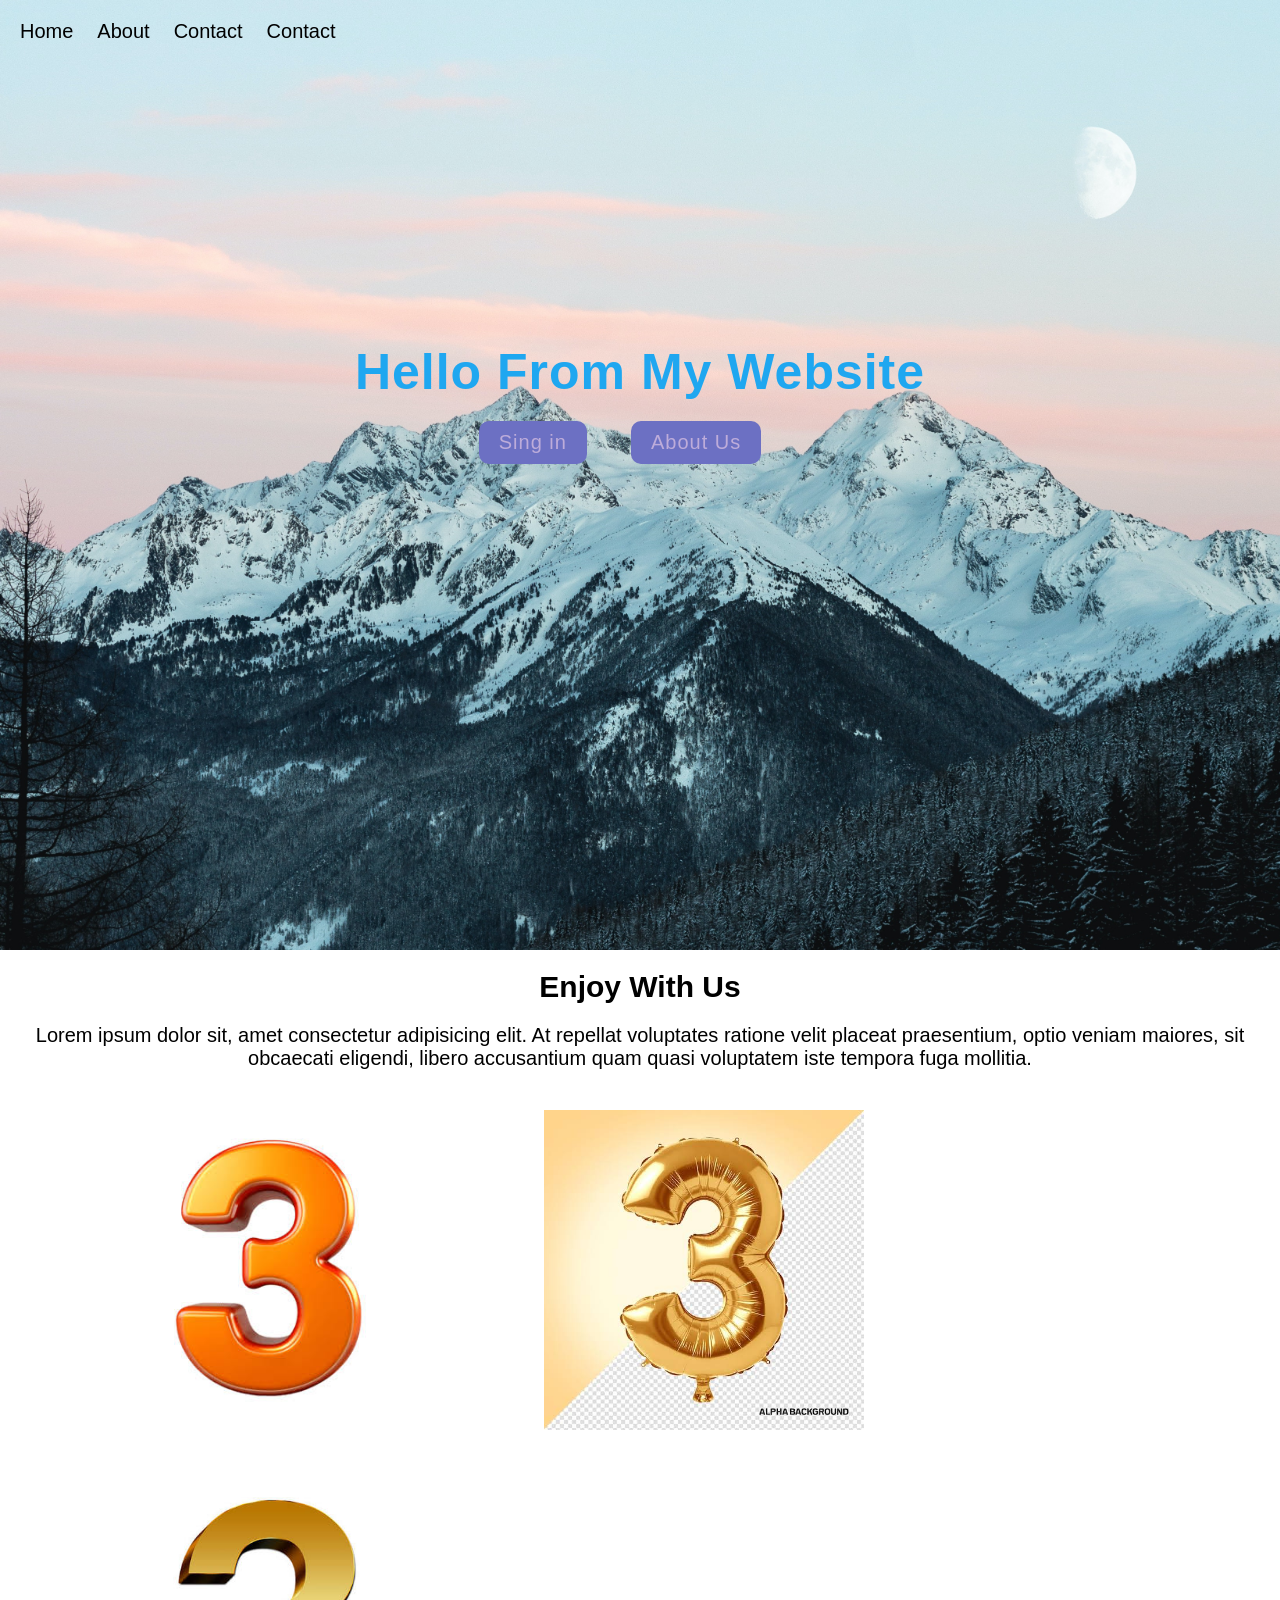
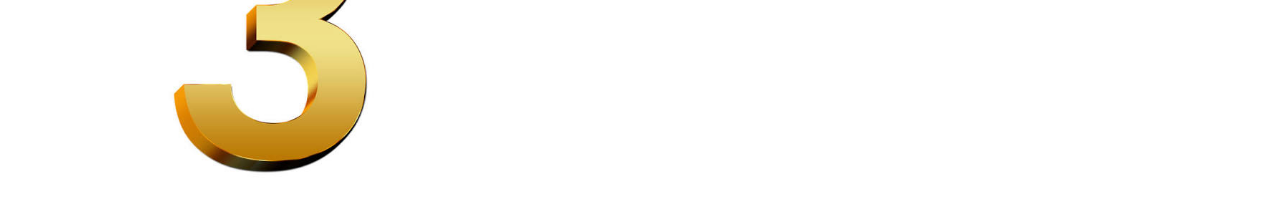
<file: Task1/index.html>
<!doctype html>
<html lang="en">
  <head>
    <meta charset="UTF-8" />
    <meta name="viewport" content="width=device-width, initial-scale=1.0" />
    <link rel="stylesheet" href="style.css" />
    <title>Task_1</title>
  </head>
  <body>
    <header class="header">
      <nav class="navBar">
        <a href="##">Home</a>
        <a href="##">About</a>
        <a href="##">Contact</a>
        <a href="##">Contact</a>
      </nav>

      <div class="header-content">
        <h2>Hello From My Website</h2>
        <a href="">Sing in</a>
        <a href="">About Us</a>
      </div>
    </header>

    <main class="main">
      <h2>Enjoy With Us</h2>
      <p>
        Lorem ipsum dolor sit, amet consectetur adipisicing elit. At repellat
        voluptates ratione velit placeat praesentium, optio veniam maiores, sit
        obcaecati eligendi, libero accusantium quam quasi voluptatem iste
        tempora fuga mollitia.
      </p>
      <img src="./images/1.jpeg" alt="" />
      <img src="./images/2.jpeg" alt="" />
      <img src="./images/3.jpeg" alt="" />
    </main>
  </body>
</html>
</file>
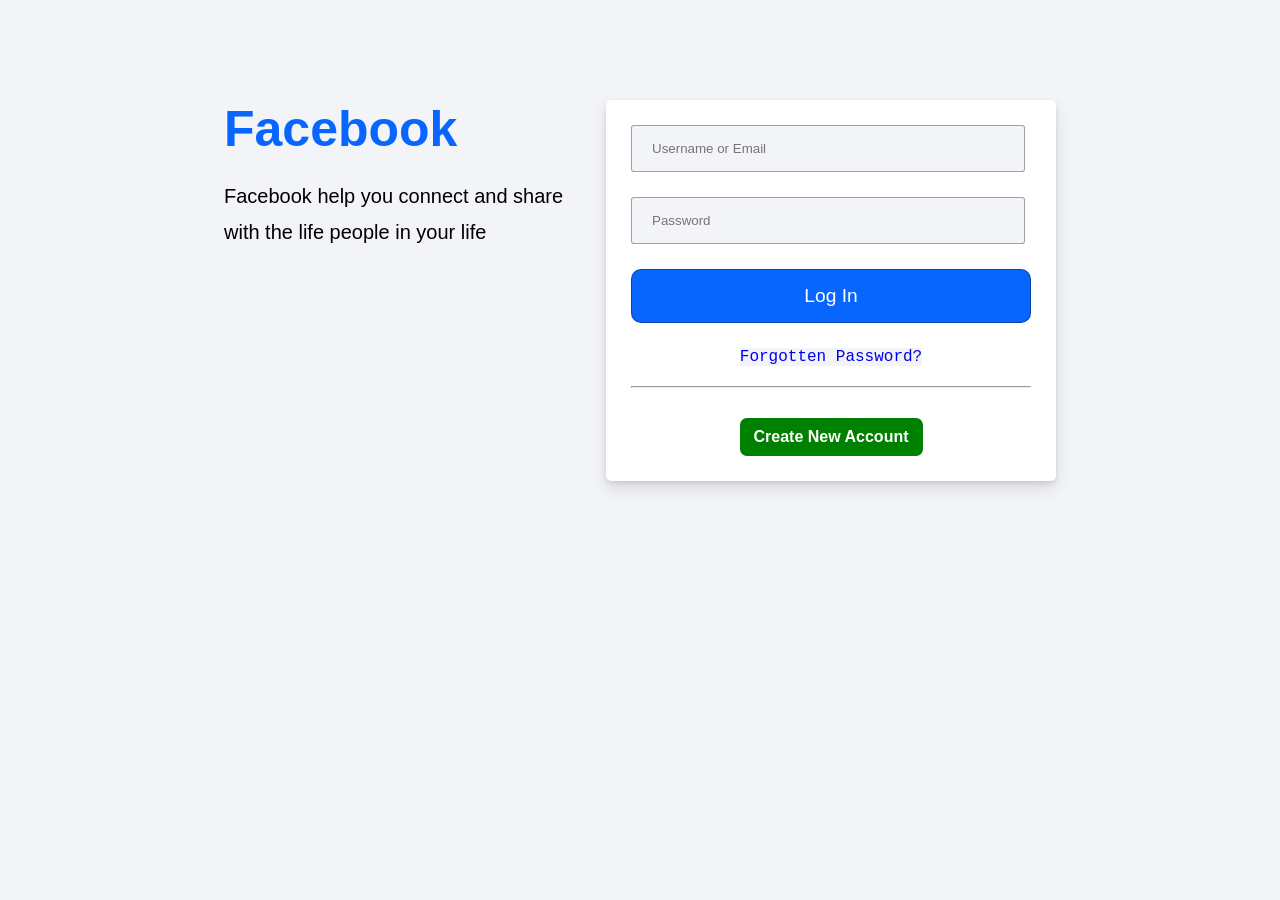
<file: Task2/index.html>
<!doctype html>
<html lang="en">
  <head>
    <meta charset="UTF-8" />
    <meta name="viewport" content="width=device-width, initial-scale=1.0" />
    <link rel="stylesheet" href="style.css" />
    <title>Task 2</title>
  </head>
  <body>
    <header class="header-home">
      <div class="left-side">
        <h1>Facebook</h1>
        <p>
          Facebook help you connect and share <br />
          with the life people in your life
        </p>
      </div>

      <div class="right-side">
        <form>
          <input type="text" name="Username" placeholder="Username or Email" />
          <br />
          <input type="password" name="Password" placeholder="Password" />
          <br />
          <input type="submit" value="Log In" />
          <br />
          <a href="#">Forgotten Password?</a>
          <hr />
          <a href="#" class="create-account">Create New Account</a>
        </form>
      </div>
    </header>
  </body>
</html>
</file>
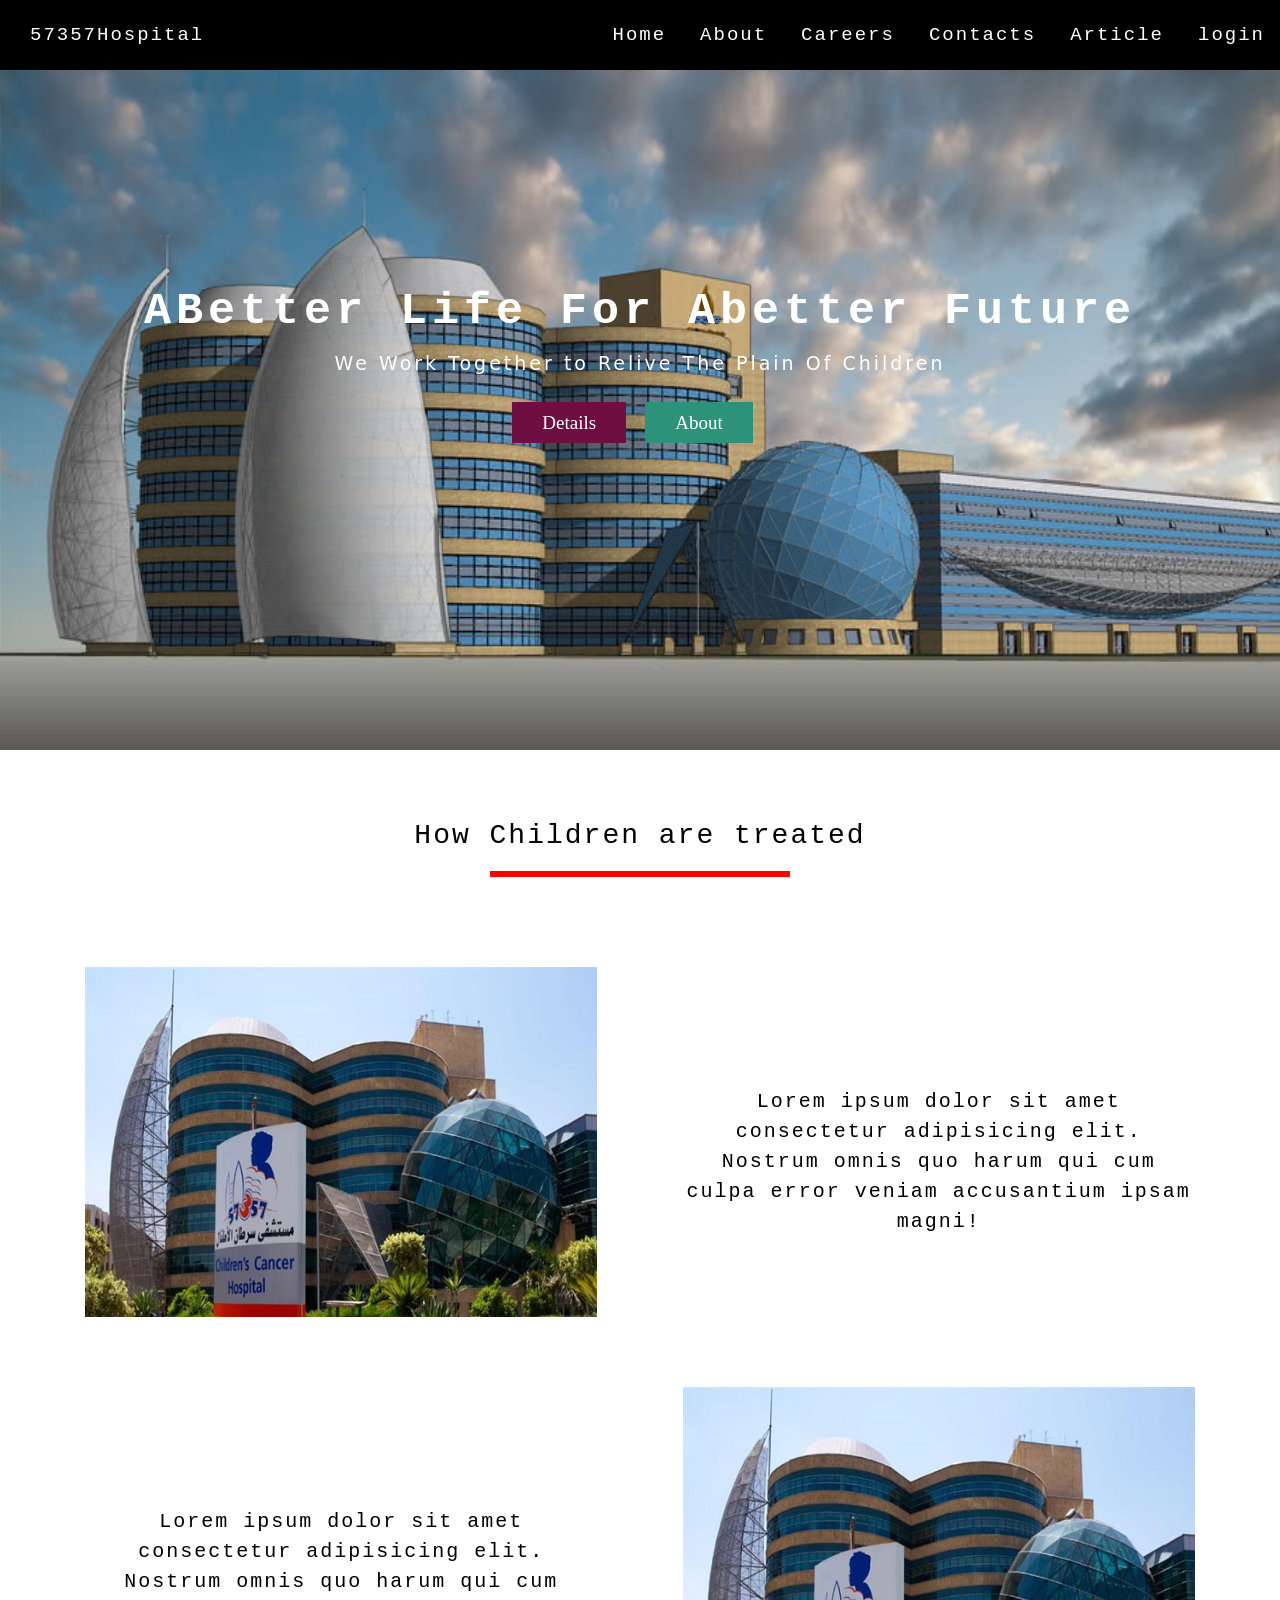
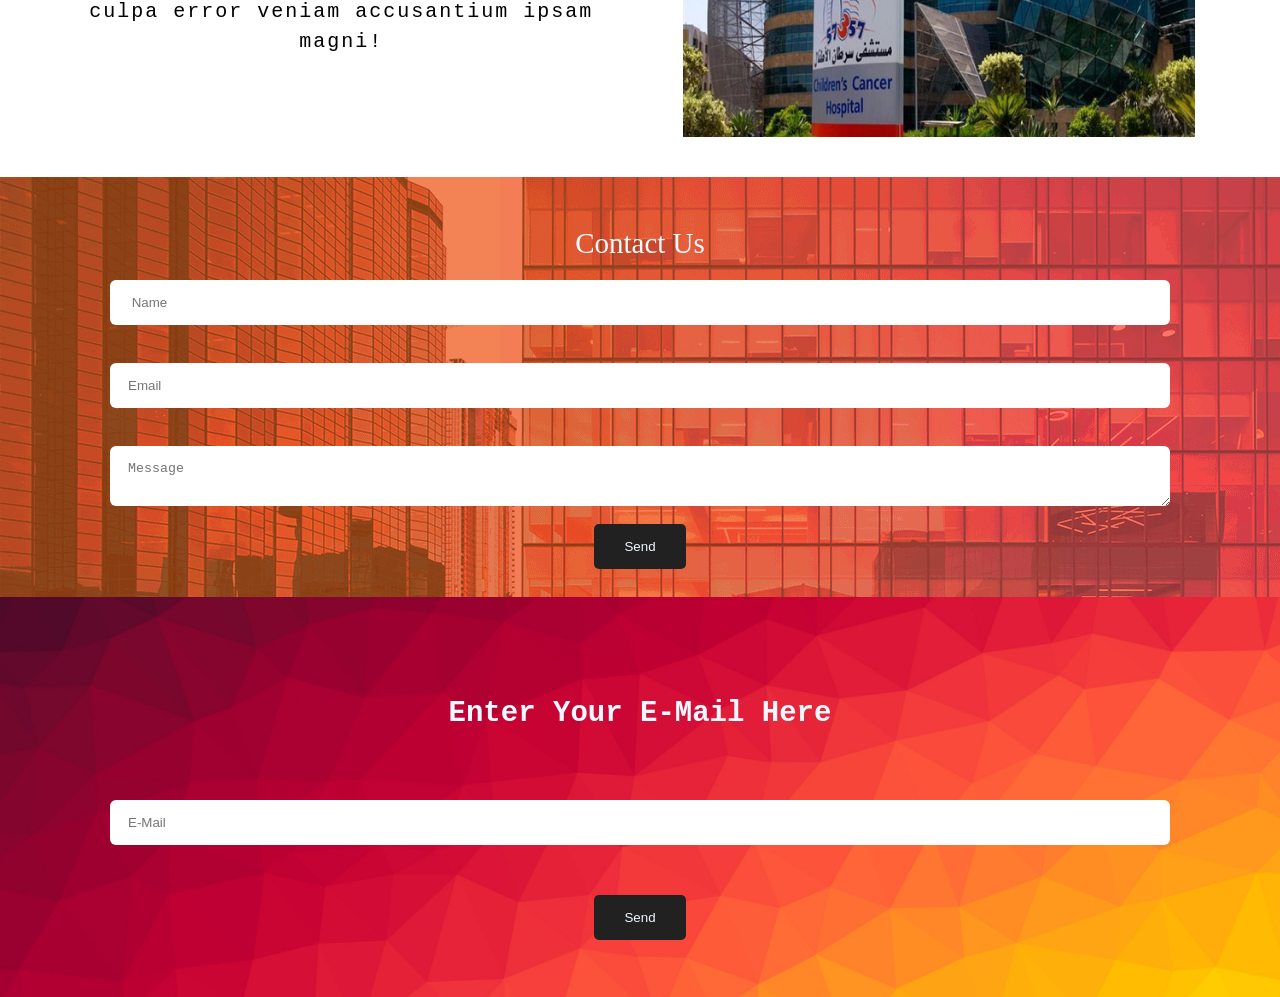
<file: Task3/index.html>
<!doctype html>
<html lang="en">
  <head>
    <meta charset="UTF-8" />
    <meta name="viewport" content="width=device-width, initial-scale=1.0" />
    <link rel="stylesheet" href="./style.css" />
    <link rel="icon" href="../Task1/images/3.jpeg" />
    <title>Task3</title>
  </head>
  <body>
    <!-- start navBar -->

    <nav class="nav-home">
      <a>57357Hospital</a>
      <div>
        <a href="./index.html">Home</a>
        <a href="#">About</a>
        <a href="#">Careers</a>
        <a href="#">Contacts</a>
        <a href="#">Article</a>
        <a href="#">login</a>
      </div>
    </nav>
    <!-- End-navBar -->

    <!-- start Header -->
    <header class="header-home">
      <h2>ABetter Life For Abetter Future</h2>
      <p>We Work Together to Relive The Plain Of Children</p>

      <div>
        <a href="#">Details</a>
        <a href="#">About</a>
      </div>
    </header>
    <!-- End Header -->

    <!-- start Home content -->
    <main class="home-section">
      <p>How Children are treated</p>
      <hr />
      <div class="home-content">
        <img src="./img/egy9998811.jpg" />
        <p>
          Lorem ipsum dolor sit amet consectetur adipisicing elit. Nostrum omnis
          quo harum qui cum culpa error veniam accusantium ipsam magni!
        </p>

        <p>
          Lorem ipsum dolor sit amet consectetur adipisicing elit. Nostrum omnis
          quo harum qui cum culpa error veniam accusantium ipsam magni!
        </p>
        <img src="./img/egy9998811.jpg" />
      </div>
    </main>

    <!-- End Home content  -->

    <!-- Start Contact Us   -->
    <section class="contact-home">
      <p>Contact Us</p>
      <form>
        <input type="text" name=" name" placeholder=" Name" />
        <br />
        <input type="email" name="Email " placeholder="Email" />
        <br />
        <textarea placeholder="Message"></textarea>
        <br />
        <button type="submit">Send</button>
      </form>
    </section>

    <!-- End Contact Us -->

    <!-- Start Footer -->
    <section class="footer">
      <h2>Enter Your E-Mail Here</h2>
      <form>
        <input placeholder="E-Mail" name="Email" />
        <button type="submit">Send</button>
      </form>
    </section>
    <!-- End Footer -->
  </body>
</html>
</file>
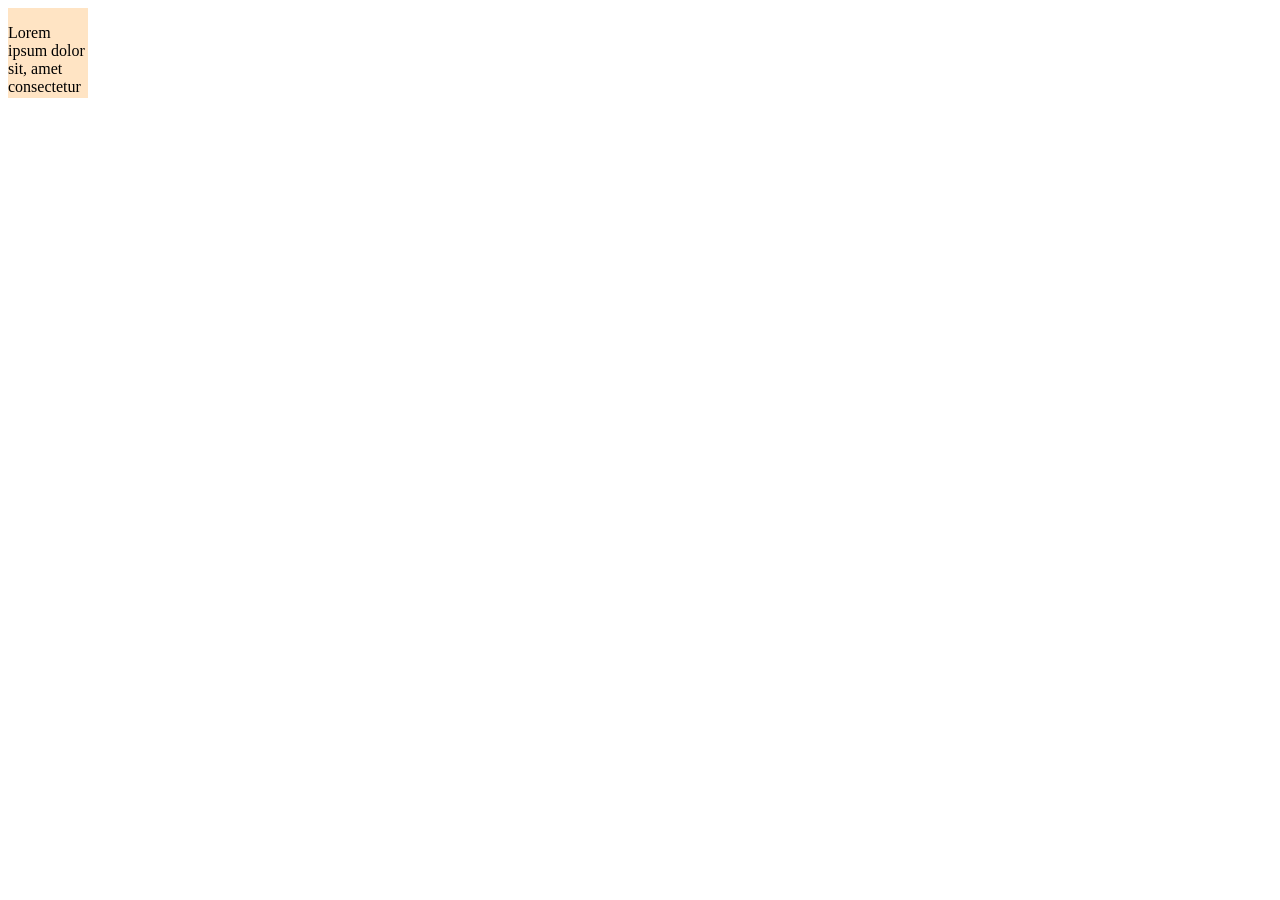
<file: index01.html>
<!doctype html>
<html lang="en" dir="ltr">
  <head>
    <meta charset="UTF-8" />
    <meta name="viewport" content="width=device-width, initial-scale=1.0" />
    <meta name="description" content="This is a sample HTML document." />
    <link rel="stylesheet" href="style.css" />
    <link rel="icon" href="./Task1/images/3.jpeg" />
    <title>Document</title>
  </head>
  <body>
    <!-- <p class="container"> kamal  </p>
    <p class="container"> abdulrahman </p>
    <p class="container"> salah </p>
    <p class="container"> alshinawi </p> -->

    <!-- <div class="father">
      <h2>Lorem, ipsum dolor.</h2>
      <h2>Lorem, ipsum dolor.</h2>
      <h4>Lorem, ipsum.</h5>
      <h4>Lorem, ipsum.</h5>
    </div>


    <div class="Clear-Float"></div>


    
    <p>lorem3</p>
    <h2>Lorem, ipsum dolor.</h2> -->

    <!-- <div class="father">
      <h2>1</h2>
      <h2>2</h2>
      <h2>3</h2>
      <h2>4</h2>
    </div> -->

    <!-- <div class="children">
      <p>
        Lorem ipsum dolor sit amet consectetur adipisicing elit. Id natus beatae
        expedita voluptas nulla laboriosam iure eligendi error libero
        consequatur totam rerum odit a sunt nobis necessitatibus pariatur, nemo
        non aut delectus quasi maiores. Alias, ducimus vero, consectetur
        mollitia impedit voluptates cum suscipit, quos quo commodi sit
        exercitationem dolores at tenetur animi hic quas accusamus quibusdam
        ipsa! Repellat similique dolorem eos rem unde soluta magni excepturi!
        Dolorum natus magnam veritatis labore nemo nostrum quod reiciendis hic.
        Consequuntur repellat consectetur recusandae. Ex ipsa, doloribus impedit
        harum maxime aperiam. Eaque labore molestias cumque, quo rerum neque ex
        nostrum, minus architecto vero repudiandae.
      </p>
      <h2>kamal</h2>
    </div> -->

    <div class="main">
      <p>
        Lorem ipsum dolor sit, amet consectetur adipisicing elit. Est tempore
        sit quo amet magni quidem, maiores veniam. Libero ipsum, vitae
        praesentium consequatur ipsam officiis eveniet nam quisquam velit, alias
        pariatur quidem exercitationem at aliquid excepturi suscipit voluptatum
        obcaecati itaque facere vel? Non accusamus quas recusandae esse nam ut
        tempore aperiam ab eos minima sapiente itaque iure, impedit quos, a
        voluptatibus excepturi? Placeat, suscipit facilis officia qui unde est
        nostrum illo odio voluptatem delectus temporibus. Dolorum natus
        voluptates ea minus ipsum!
      </p>
    </div>
  </body>
</html>
</file>
<file: Task1/style.css>
* {
  margin: 0;
  padding: 0;
}

.header {
  background-image: url("./images/66.jpg");
  background-size: cover;
  height: 950px;
}

.navBar a {
  text-decoration: none;
  color: black;
  font-size: 20px;
  font-family: "Poppins", sans-serif;
  display: inline-block;
  margin-left: 20px;
  margin-top: 20px;
}

.header-content {
  text-align: center;
  margin-top: 300px;
}

.header-content h2 {
  font-size: 50px;
  color: rgb(31, 167, 240);
  font-family: "Poppins", sans-serif;
  letter-spacing: 1px;
}

.header-content a {
  display: inline-block;
  margin-top: 20px;
  margin-right: 40px;
  text-decoration: none;
  font-size: 20px;
  font-family: "Poppins", sans-serif;
  color: #bdacda;
  background-color: #6c70c3;
  border-radius: 10px;
  letter-spacing: 1px;
  padding: 10px 20px;
}

.main img {
  width: 25%;
  margin-top: 40px;
  margin-left: 110px;
}

.main h2 {
  text-align: center;
  margin-top: 20px;
  font-weight: bold;
  font-family: "Poppins", sans-serif;
  font-size: 30px;
}

.main p {
  text-align: center;
  margin-top: 20px;
  font-family: "Poppins", sans-serif;
  font-size: 20px;
}
</file>
<file: Task2/style.css>
* {
  margin: 0px;
  padding: 0px;
  background-color: #f2f4f7;
}

.header-home {
  width: 65%;
  margin: auto;
  margin-top: 100px;
}

.left-side {
  float: left;
}

.right-side {
  float: right;
}

.left-side h1 {
  font-size: 50px;
  font-weight: bold;
  font-family: "Poppins", sans-serif;
  color: #0866ff;
}

.left-side p {
  font-size: 20px;
  font-family: "Poppins", sans-serif;
  color: #000000;
  margin-top: 20px;
  line-height: 36px;
}

.right-side form {
  padding: 25px;
  background-color: white;
  width: 400px;
  box-shadow:
    0 2px 4px rgba(0, 0, 0, 0.1),
    0 8px 16px rgba(0, 0, 0, 0.1);
  border-radius: 5px;
}

.right-side input {
  width: 88%;
  margin-bottom: 25px;
  padding: 15px 20px;
  border: 1px solid #00000057;
  border-radius: 3px;
}

.right-side input:focus {
  outline: 1px solid #0866ff;
}

.right-side input:nth-of-type(3) {
  width: 100%;
  background-color: #0866ff;
  border-radius: 10px;
  color: white;
  font-size: larger;
  font-family:
    "Lucida Sans", "Lucida Sans Regular", "Lucida Grande",
    "Lucida Sans Unicode", Geneva, Verdana, sans-serif;
}

.right-side a:nth-of-type(1) {
  display: block;
  width: fit-content;
  margin-top: 15px;
  margin: auto;
  margin-bottom: 20px;
  text-decoration: none;
  font-family: "Courier New", Courier, monospace;
  font-size: medium;
}

.right-side a:nth-of-type(2) {
  display: block;
  background-color: green;
  text-decoration: none;
  color: white;
  width: fit-content;
  margin: auto;
  margin-top: 30px;
  padding: 10px 14px;
  border-radius: 7px;
  font-family: "Franklin Gothic Medium", "Arial Narrow", Arial, sans-serif;
  font-size: medium;
  font-weight: bold;
}
</file>
<file: Task3/style.css>
* {
  padding: 0;
  margin: 0;
}

.nav-home {
  height: 70px;
  background-color: black;
  display: flex;
  flex-direction: row;
  align-items: center;
  justify-content: space-between;
}

.nav-home a {
  color: white;
  margin-left: 30px;
  letter-spacing: 2px;
  text-decoration: none;
  font-size: 19px;
  font-family: monospace;
}

.nav-home div {
  margin-right: 15px;
}

.header-home {
  background-image: url(./img/back.jpg);
  height: 680px;
  background-size: cover;
  background-position: center;
  display: flex;
  flex-direction: column;
  align-items: center;
  justify-content: center;
}

.header-home h2 {
  color: white;
  font-size: 45px;
  margin-bottom: 15px;
  margin-top: -100px;
  letter-spacing: 5px;
  font-family: monospace;
}

.header-home p {
  color: white;
  letter-spacing: 3px;
  font-family:
    system-ui,
    -apple-system,
    BlinkMacSystemFont,
    "Segoe UI",
    Roboto,
    Oxygen,
    Ubuntu,
    Cantarell,
    "Open Sans",
    "Helvetica Neue",
    sans-serif;
  margin-bottom: 38px;
  font-size: 19px;
}

.header-home a {
  color: white;
  background-color: hsl(328.75deg 76.19% 24.71%);
  padding: 10px 30px;
  text-decoration: none;
  margin-right: 15px;
  font-size: 19px;
}

.header-home a:nth-of-type(2) {
  background-color: hsl(165.29deg 53.68% 37.25%);
}

.home-section p {
  margin-top: 70px;
  text-align: center;
  font-size: 28px;
  font-family: "Courier New", Courier, monospace;
  letter-spacing: 2px;
}

.home-section hr {
  width: 300px;
  margin: auto;
  margin-top: 20px;
  margin-bottom: 20px;
  background-color: red;
  border: none;
  height: 6px;
}

.home-content {
  display: flex;
  flex-wrap: wrap;
  justify-content: space-evenly;
  align-items: center;
  margin-bottom: 40px;
}

.home-content img {
  width: 40%;
  height: 350px;
  margin-top: 70px;
}

.home-content p {
  width: 40%;
  margin-top: 110px;
  font-size: 20px;
  font-family: monospace;
  letter-spacing: 2px;
  line-height: 30px;
}

.contact-home {
  background-image: url(./img/contact\ us.gif);
  height: 420px;
}

.contact-home p {
  text-align: center;
  color: aliceblue;
  font-size: 29px;
  padding-top: 50px;
}

.contact-home form {
  display: flex;
  flex-direction: column;
  align-items: center;
}

.contact-home input,
.contact-home textarea {
  width: 80%;
  padding: 15px 18px;
  margin-top: 20px;
  border: none;
  border-radius: 6px;
}

.contact-home button {
  padding: 15px 30px;
  background-color: hsl(0deg 0% 12.94%);
  color: aliceblue;
  border: none;
  border-radius: 5px;
}

.footer {
  background-image: url(./img/html-color-codes-color-tutorials-hero-00e10b1f.jpg);
  height: 400px;
  background-size: cover;
}

.footer h2 {
  text-align: center;
  color: aliceblue;
  font-size: 29px;
  padding-top: 100px;
  font-family: monospace;
}

.footer form {
  display: flex;
  flex-direction: column;
  align-items: center;
}

.footer input {
  width: 80%;
  padding: 15px 18px;
  margin-top: 70px;
  border: none;
  border-radius: 6px;
}

.footer button {
  padding: 15px 30px;
  background-color: hsl(0deg 0% 12.94%);
  color: aliceblue;
  border: none;
  border-radius: 5px;
  margin-top: 50px;
}
</file>
<file: style.css>
/* .container { */
  /* height: 100%;
    width: auto;
    background-color: transparent;
    background-image: url("https://media.springernature.com/lw703/springer-static/image/art%3A10.1038%2F528452a/MediaObjects/41586_2015_Article_BF528452a_Figg_HTML.jpg");
    background-attachment:fixed;
    background-repeat: no-repeat;
    background-size:auto;
    background-position: top center; */

  /* background-color: rgb(11, 0, 163);
  color: white;
  font-family: Arial, Helvetica, sans-serif;
  font-size: 20px;
  font-weight: bold;
  font-style: italic;
  /* direction: rtl; */
  /*
  letter-spacing: 1px;
  word-spacing: 4px;
  line-height: 1.5;
  text-transform: Uppercase;
  text-align: center;
  text-decoration: underline; */


  /* border: 10px solid rgb(11, 0, 163);
  width: fit-content;
  padding: 40px 90px;
  margin: 500px auto;  top-bottom , right-left */


  /* background-color: red;
  display: inline-block;
  margin-left: 20px;
  margin-right: 20px;
  margin-top: 200px;
  margin-bottom: 20px;  
  height: 100px;
  width: 100px; */




/* 
} */

/* .children{
    background-color: rgb(11, 0, 163);
    color: white;
    height: 50%;
    width: 50%;
} */
/* 
.Clear-Float{
  clear: both;
}


.father {
  /* background-color: red; */
  /* width: 70%;
  margin: auto;


} */

/* .father h2{
  background-color:red;
  float: left;
  margin: 10px;
}

.father h4{
  background-color: red;
  float: right;
  margin:10px;
/* } */ 





/* .father{
      height: 500px;
    background-color: red;
    display: flex;
    flex-direction: row;
    /* align-items: center; */
    /* flex-wrap: wrap;
    align-content: flex-end;
    justify-content: flex-end;

    


} */

/* h2{
  background-color: blue;
  height: 100px;
  width: 100px;
  margin: 20px;
} */



/* body{

  height: 8000px;
} */

/* .children{
  background-color: aquamarine;
  height: 500px;
  position: relative;
} */

/* .children h2{ */
  /* background-color: red; */
  /* position: fixed; */
  /* position: absolute;
  top: 50%;
  left: 50%;

/* } */ 


.main{
  width: 80px;
  height: 90px;
  background-color: bisque;
  overflow: hidden;
}

.main:hover{
  width: 800px;
  height: 300px;
  /* overflow: auto; */
  /* overflow: visible; */
  /* overflow: scroll; */
}
</file>
